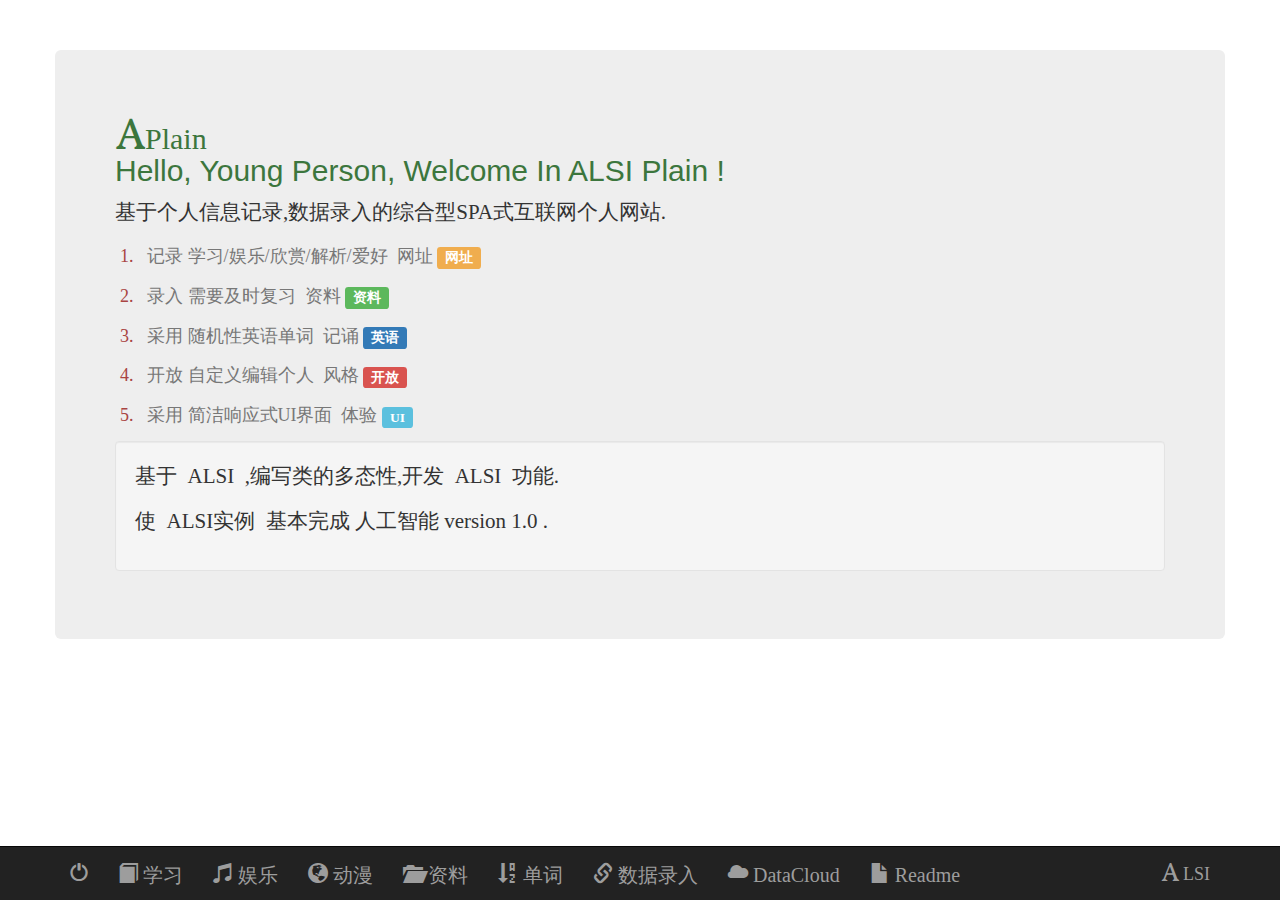
<file: index.html>
<!DOCTYPE html>
<html class='w_100 h_100' lang="en" ng-app='myApp'>
    <head>
        <meta charset="utf-8">
        <meta http-equiv="X-UA-Compatible" content="IE=edge">
        <meta name="viewport" content="width=device-width, initial-scale=1, maximum-scale=1, user-scalable=no">
        <title>ALSI Instance</title>         
		<link href="lib/bootstrap.min.css" rel="stylesheet" />
		<link href="css/ALSI.css" rel="stylesheet" />
		<link href="fonts/favicon.ico" mce_href="fonts/favicon.ico" rel="bookmark" type="image/x-icon" /> 
		<link href="fonts/favicon.ico" mce_href="fonts/favicon.ico" rel="icon" type="image/x-icon" /> 
		<link href="fonts/favicon.ico" mce_href="fonts/favicon.ico" rel="shortcut icon" type="image/x-icon" />
		<script src="lib/jquery-1.11.1.min.js"></script>
		<script src="lib/bootstrap.min.js"></script>
		<script src="js/alsiCore.js"></script>
		<script src="lib/angular-1.4.0-rc.2/angular.min.js"></script>
		<script src="lib/angular-1.4.0-rc.2/angular-route.min.js"></script>
		<script src="lib/angular-1.4.0-rc.2/angular-messages.min.js"></script>
		<script src="js/appCtrl.js"></script>
		<script src="js/appDirective.js"></script>
		<script src="js/app.js"></script>
		<!--[if lt IE 9]>
		<script src="//cdn.bootcss.com/html5shiv/3.7.2/html5shiv.min.js"></script>
		<script src="//cdn.bootcss.com/respond.js/1.4.2/respond.min.js"></script>
		<![endif]-->
    </head>
    <body class='w_100 h_100 l_0 t_0'>
        
        <!-- 页首 -->
        <header class='navbar navbar-inverse navbar-fixed-bottom header'>
        	<div class="container">
			   	<div class="navbar-header">
				      <button type="button" class="navbar-toggle collapsed" data-toggle="collapse" data-target="#bs-example-navbar-collapse-1" aria-expanded="false">
					        <span class="sr-only">Toggle navigation</span>
					        <span class="icon-bar"></span>
					        <span class="icon-bar"></span>
					        <span class="icon-bar"></span>
				      </button>
				      <a class="navbar-brand" href="javascript:void(0);" id='window_off'>
				      	<span class='glyphicon glyphicon-off' aria-hidden='true'></span>
				      </a>
			    </div>
				    
				<div class="collapse navbar-collapse" id="bs-example-navbar-collapse-1">
        		
	        		<nav class='nav navbar-nav font_20 fam'>
		        		<li>
		        			<a href='#/extractEntertainment/0'>
		        				<span class='glyphicon glyphicon-book' aria-hidden='true'></span>
		        				学习
		        			</a>
		        		</li>
		        		<li>
		        			<a href='#/extractEntertainment/1'>
		        				<span class='glyphicon glyphicon-music' aria-hidden='true'></span>
		        				娱乐
		        			</a>
		        		</li>
		        		<li>
		        			<a href='#/extractEntertainment/2'>
		        				<span class='glyphicon glyphicon-globe' aria-hidden='true'></span>
		        				动漫
		        			</a>
		        		</li>
		        		<li>
		        			<a href='#/extractEntertainment/3'>
		        				<span class='glyphicon glyphicon-folder-open' aria-hidden='true'></span>
		        				资料
		        			</a>
		        		</li>
		        		<li>
		        			<a href='#/extractEntertainment/4'>
		        				<span class=' glyphicon glyphicon-sort-by-alphabet' aria-hidden='true'></span>
		        				单词
		        			</a>
		        		</li>
		        		<li>
		        			<a href='index.html#/dataEntry'>
		        				<span class='glyphicon glyphicon-link' aria-hidden='true'></span>
		        				数据录入
		        			</a>
		        		</li>
		        		<li class='hidden-sm'>
		        			<a href='#/dataOperate'>
		        				<span class='glyphicon glyphicon-cloud' aria-hidden='true'></span>
		        				DataCloud
		        			</a>
		        		</li>
		        		<li class='hidden-sm hidden-md'>
		        			<a href='#/present'>
		        				<span class='glyphicon glyphicon-file' aria-hidden='true'></span>
		        				Readme
		        			</a>
		        		</li>
		        	</nav>
		        	
		        	<div class='navbar-right'>
		        		<nav class='nav navbar-nav font_18 fam'>
		        			<li>
		        				<a href='javascript:void(0);' id='alsi'>
				        			<span class=' glyphicon glyphicon-font' aria-hidden='true'></span>
				        			LSI 
				        		</a>
		        			</li>
		        		</nav>
		        	</div>
	        	
				</div>
        	</div>
        </header>
        
        <!-- alsi -->
        <div class='alsi_wrap h_100 w_100 r_0 b_0 hide'>
        	
        	<section class='alsi_core'>
        		
        		<div class='alsi_session pull-left bg_255 pad_10'>
        			<!-- 会话框 -->
        			<article class='fam text_o word_break alsi_speaking'>
        				
        			</article>
        			<!-- 清空浮动 -->
        			<div class='clearfix'></div>
        			<!-- 操作按钮 -->
        			<nav class='mar_t_10 f_right alsi_select hide'>
        				<button class='btn btn-default btn_serviceModal'>
        					ServiceModel
        				</button>
        				<button class='btn btn-default btn_nothing'>
        					Nothing
        				</button>
        			</nav>
        		</div>
        		
        		<div class='alsi_close w_100'>
        			<button class='close font_36'>
        				<span aria-hidden='true'>&times;</span>
        				<span class='sr-only'>Close</span>
        			</button>
        		</div>
        		<img src="img/ALSI.png" class='alsi_img pull-right' alt='ALSI' />
        		
        	</section>
        	
        </div>
        
        <section class='alsi_modal_bg l_0 t_0 w_100 h_100 hide'></section>
        
        <!-- angularJs -->
        <div class='wrap t_0 l_0 w_100 h_100' ng-view>
        	
        </div>
        
        <!-- 慢载 -->
        <script src="lib/browserdetect.js"></script>
        
    </body>
</html>
</file>
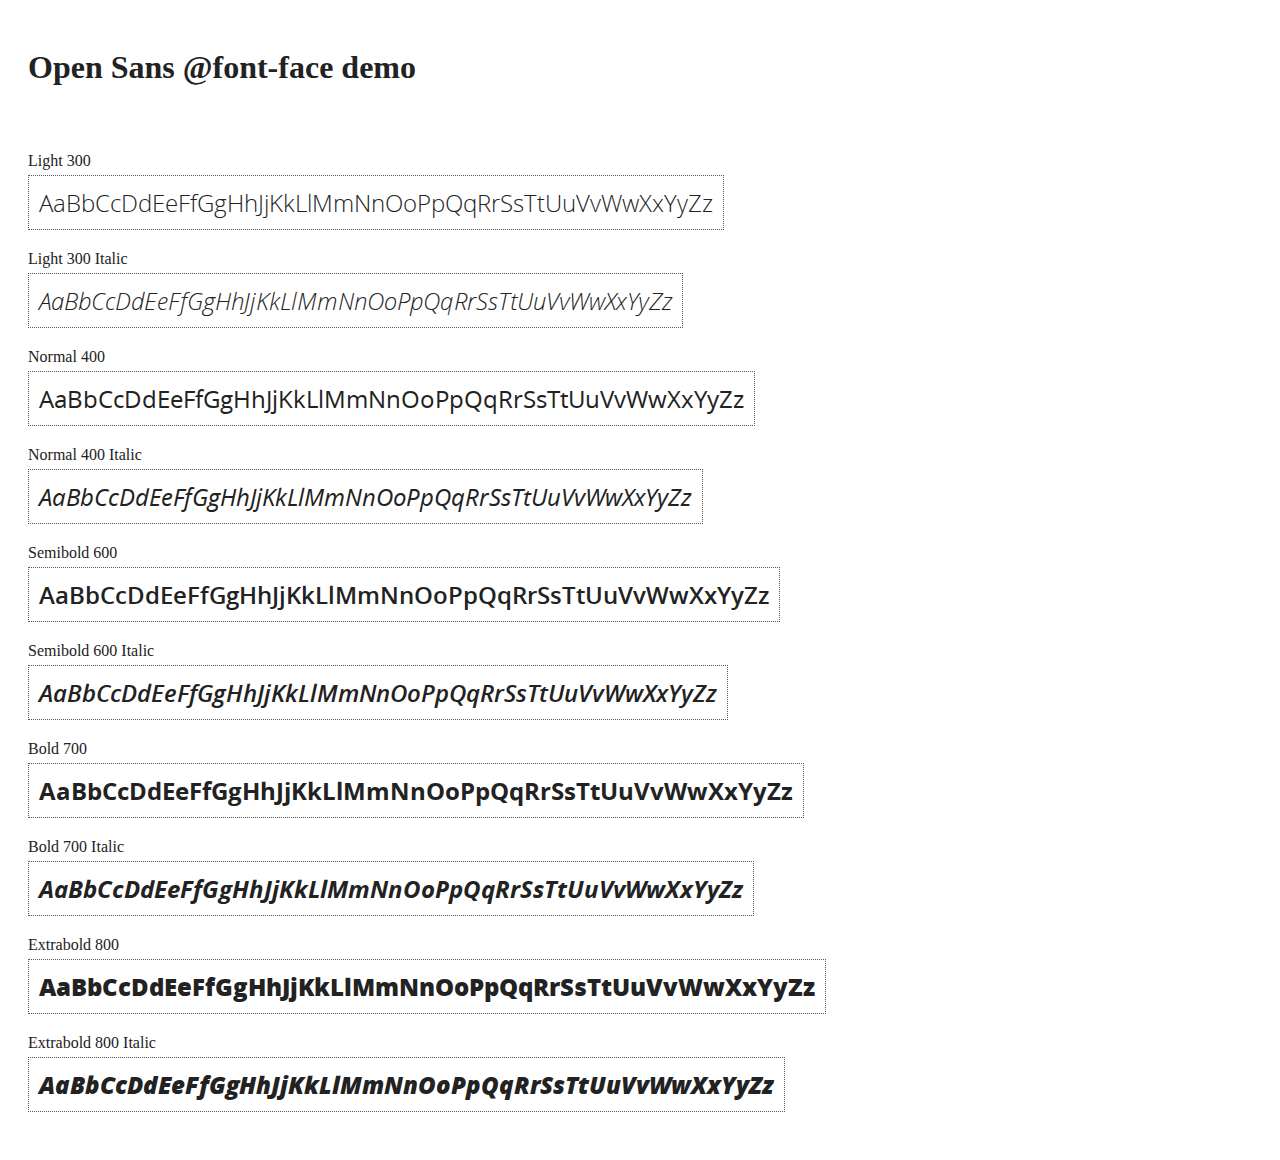
<file: lib/angular-1.4.0-rc.2/docs/components/open-sans-fontface-1.0.4/index.html>
<!DOCTYPE html>
<html>
	<head>
		<title>Open Sans @font-face demo</title>
		<meta charset="UTF-8" />
		<link rel="stylesheet" href="open-sans.css" type="text/css" />
		<style>
		body {
			padding: 20px;
			color: #222;
			background: #fff;
		}

		span { display: block; }

		.font-demo {
			display: inline-block;
			margin: 5px 0 20px;
			padding: 10px;
			border: 1px dotted #555;
			font-family: 'Open Sans';
			font-size: 24px;
		}
		</style>
	</head>
	<body>
		<h1>Open Sans @font-face demo</h1>
		<div style="margin-bottom:20px">
			<iframe src="http://ghbtns.com/github-btn.html?user=FontFaceKit&amp;repo=open-sans&amp;type=watch&amp;count=true"
					style="width:110px;height:20px;border:0"></iframe>
			<iframe src="http://ghbtns.com/github-btn.html?user=FontFaceKit&amp;repo=open-sans&amp;type=fork&amp;count=true"
					style="width:95px;height:20px;border:0"></iframe>
		</div>

		<span>Light 300</span>
		<div class="font-demo" style="font-weight:300">
			AaBbCcDdEeFfGgHhJjKkLlMmNnOoPpQqRrSsTtUuVvWwXxYyZz
		</div>

		<span>Light 300 Italic</span>
		<div class="font-demo" style="font-weight:300;font-style:italic">
			AaBbCcDdEeFfGgHhJjKkLlMmNnOoPpQqRrSsTtUuVvWwXxYyZz
		</div>

		<span>Normal 400</span>
		<div class="font-demo">
			AaBbCcDdEeFfGgHhJjKkLlMmNnOoPpQqRrSsTtUuVvWwXxYyZz
		</div>

		<span>Normal 400 Italic</span>
		<div class="font-demo" style="font-style:italic">
			AaBbCcDdEeFfGgHhJjKkLlMmNnOoPpQqRrSsTtUuVvWwXxYyZz
		</div>

		<span>Semibold 600</span>
		<div class="font-demo" style="font-weight:600">
			AaBbCcDdEeFfGgHhJjKkLlMmNnOoPpQqRrSsTtUuVvWwXxYyZz
		</div>

		<span>Semibold 600 Italic</span>
		<div class="font-demo" style="font-weight:600;font-style:italic">
			AaBbCcDdEeFfGgHhJjKkLlMmNnOoPpQqRrSsTtUuVvWwXxYyZz
		</div>

		<span>Bold 700</span>
		<div class="font-demo" style="font-weight:700">
			AaBbCcDdEeFfGgHhJjKkLlMmNnOoPpQqRrSsTtUuVvWwXxYyZz
		</div>

		<span>Bold 700 Italic</span>
		<div class="font-demo" style="font-weight:700;font-style:italic">
			AaBbCcDdEeFfGgHhJjKkLlMmNnOoPpQqRrSsTtUuVvWwXxYyZz
		</div>

		<span>Extrabold 800</span>
		<div class="font-demo" style="font-weight:800">
			AaBbCcDdEeFfGgHhJjKkLlMmNnOoPpQqRrSsTtUuVvWwXxYyZz
		</div>

		<span>Extrabold 800 Italic</span>
		<div class="font-demo" style="font-weight:800;font-style:italic">
			AaBbCcDdEeFfGgHhJjKkLlMmNnOoPpQqRrSsTtUuVvWwXxYyZz
		</div>
	</body>
</html>
</file>
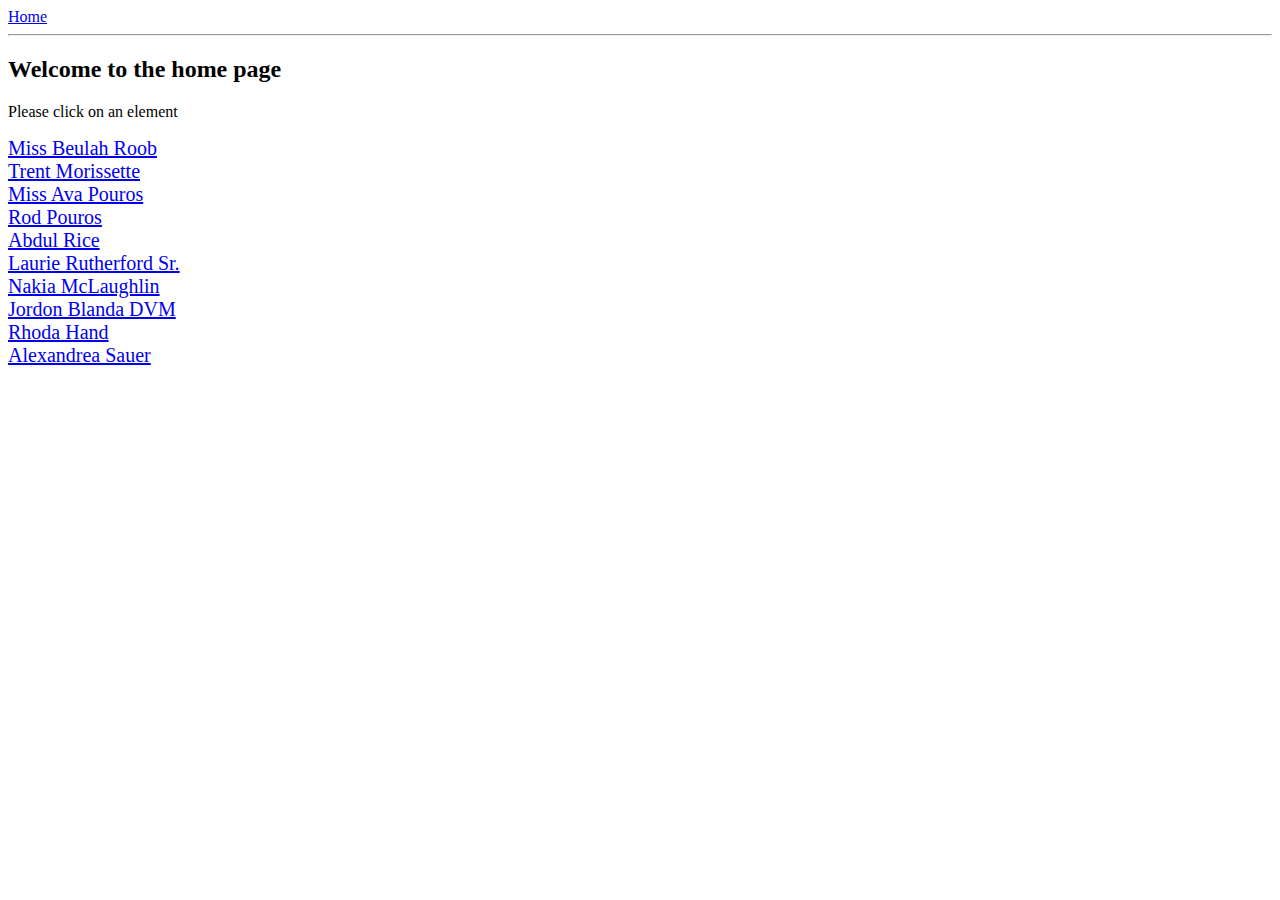
<file: lib/angular-1.4.0-rc.2/docs/examples/example-anchoringExample/index.html>
<!doctype html>
<html lang="en">
<head>
  <meta charset="UTF-8">
  <title>Example - example-anchoringExample</title>
  <link href="animations.css" rel="stylesheet" type="text/css">
  

  <script src="../../../angular.min.js"></script>
  <script src="../../../angular-animate.js"></script>
  <script src="../../../angular-route.js"></script>
  <script src="script.js"></script>
  

  
</head>
<body ng-app="anchoringExample">
  <a href="#/">Home</a>
<hr />
<div class="view-container">
  <div ng-view class="view"></div>
</div>
</body>
</html>
</file>
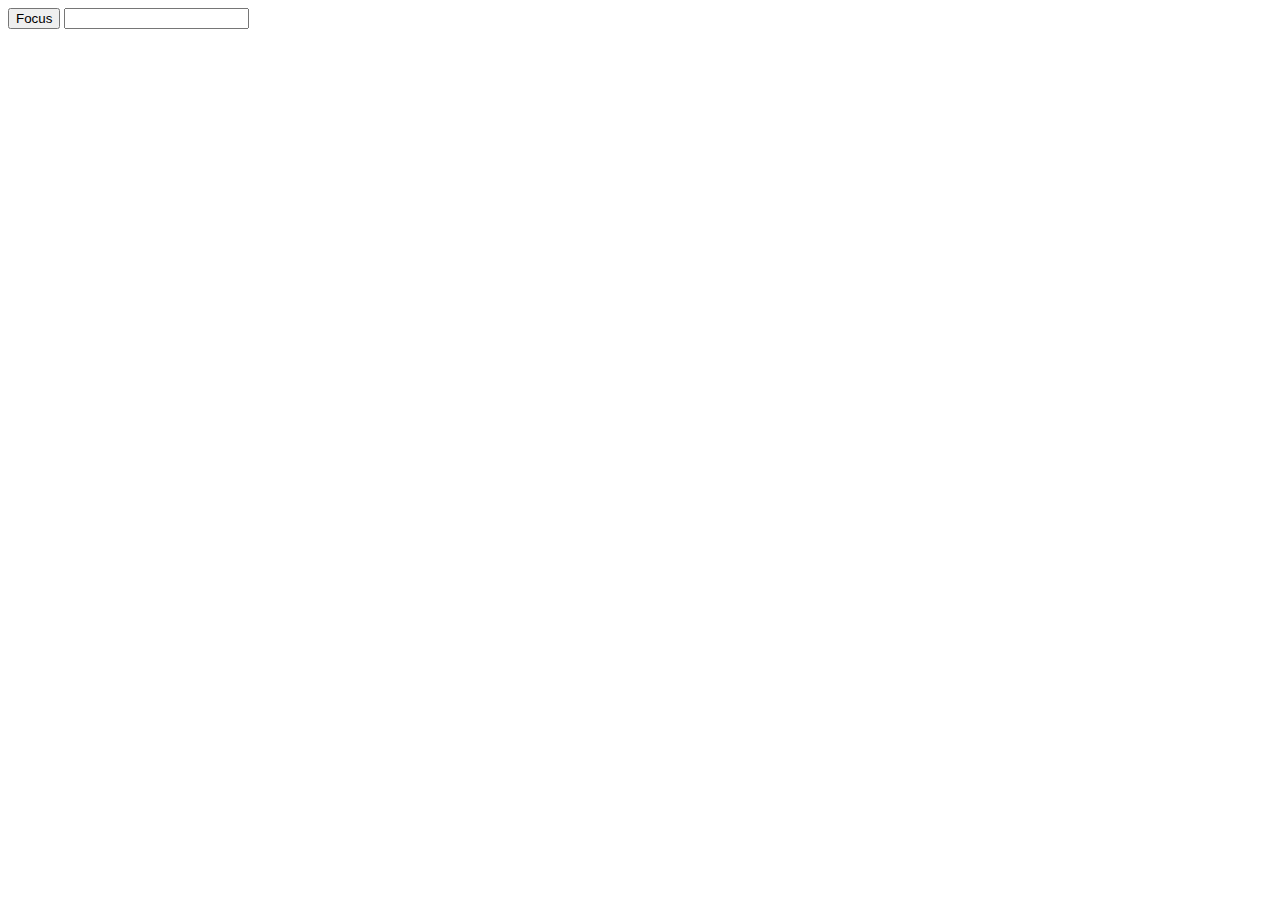
<file: lib/angular-1.4.0-rc.2/docs/examples/example-error-$rootScope-inprog/index.html>
<!doctype html>
<html lang="en">
<head>
  <meta charset="UTF-8">
  <title>Example - example-error-$rootScope-inprog</title>
  

  <script src="../../../angular.min.js"></script>
  <script src="app.js"></script>
  

  
</head>
<body ng-app="app">
  <button ng-click="focusInput = true">Focus</button>
<input ng-focus="count = count + 1" set-focus-if="focusInput" />
</body>
</html>
</file>
<file: css/ALSI.css>
@import url("initial.css");

@import url("page.css");


/* =========== header =========== */
.header {
	z-index: 1000;
}

/* =========== alsi =========== */
.alsi_wrap {
	position: absolute;
	z-index: 1002;
}
.alsi_core {
	position: absolute;
	z-index: 3;
	right: 2%;
	bottom: 8%;
}
.alsi_close {
	position: absolute;
}
.alsi_img {
	height: 289px;
	width: 226px;
}
.alsi_session {
	max-height: 160px;
	min-height: 100px;
	width: 240px;
	border-radius: 10px;
}

/* ============== bg ============== */
.alsi_modal_bg {
	position: absolute;
	background: url(../img/alsi_bg.png);
	filter: alpha(opacity:30);
	opacity: .3;
	z-index: 1001;
}


/* ================= js_style ================= */
</file>
<file: lib/angular-1.4.0-rc.2/docs/components/open-sans-fontface-1.0.4/open-sans.css>
/* Open Sans @font-face kit */

/* BEGIN Light */
@font-face {
  font-family: 'Open Sans';
  src: url('fonts/Light/OpenSans-Light.eot');
  src: url('fonts/Light/OpenSans-Light.eot?#iefix') format('embedded-opentype'),
       url('fonts/Light/OpenSans-Light.woff') format('woff'),
       url('fonts/Light/OpenSans-Light.ttf') format('truetype'),
       url('fonts/Light/OpenSans-Light.svg#OpenSansLight') format('svg');
  font-weight: 300;
  font-style: normal;
}
/* END Light */

/* BEGIN Light Italic */
@font-face {
  font-family: 'Open Sans';
  src: url('fonts/LightItalic/OpenSans-LightItalic.eot');
  src: url('fonts/LightItalic/OpenSans-LightItalic.eot?#iefix') format('embedded-opentype'),
       url('fonts/LightItalic/OpenSans-LightItalic.woff') format('woff'),
       url('fonts/LightItalic/OpenSans-LightItalic.ttf') format('truetype'),
       url('fonts/LightItalic/OpenSans-LightItalic.svg#OpenSansLightItalic') format('svg');
  font-weight: 300;
  font-style: italic;
}
/* END Light Italic */

/* BEGIN Regular */
@font-face {
  font-family: 'Open Sans';
  src: url('fonts/Regular/OpenSans-Regular.eot');
  src: url('fonts/Regular/OpenSans-Regular.eot?#iefix') format('embedded-opentype'),
       url('fonts/Regular/OpenSans-Regular.woff') format('woff'),
       url('fonts/Regular/OpenSans-Regular.ttf') format('truetype'),
       url('fonts/Regular/OpenSans-Regular.svg#OpenSansRegular') format('svg');
  font-weight: normal;
  font-style: normal;
}
/* END Regular */

/* BEGIN Italic */
@font-face {
  font-family: 'Open Sans';
  src: url('fonts/Italic/OpenSans-Italic.eot');
  src: url('fonts/Italic/OpenSans-Italic.eot?#iefix') format('embedded-opentype'),
       url('fonts/Italic/OpenSans-Italic.woff') format('woff'),
       url('fonts/Italic/OpenSans-Italic.ttf') format('truetype'),
       url('fonts/Italic/OpenSans-Italic.svg#OpenSansItalic') format('svg');
  font-weight: normal;
  font-style: italic;
}
/* END Italic */

/* BEGIN Semibold */
@font-face {
  font-family: 'Open Sans';
  src: url('fonts/Semibold/OpenSans-Semibold.eot');
  src: url('fonts/Semibold/OpenSans-Semibold.eot?#iefix') format('embedded-opentype'),
       url('fonts/Semibold/OpenSans-Semibold.woff') format('woff'),
       url('fonts/Semibold/OpenSans-Semibold.ttf') format('truetype'),
       url('fonts/Semibold/OpenSans-Semibold.svg#OpenSansSemibold') format('svg');
  font-weight: 600;
  font-style: normal;
}
/* END Semibold */

/* BEGIN Semibold Italic */
@font-face {
  font-family: 'Open Sans';
  src: url('fonts/SemiboldItalic/OpenSans-SemiboldItalic.eot');
  src: url('fonts/SemiboldItalic/OpenSans-SemiboldItalic.eot?#iefix') format('embedded-opentype'),
       url('fonts/SemiboldItalic/OpenSans-SemiboldItalic.woff') format('woff'),
       url('fonts/SemiboldItalic/OpenSans-SemiboldItalic.ttf') format('truetype'),
       url('fonts/SemiboldItalic/OpenSans-SemiboldItalic.svg#OpenSansSemiboldItalic') format('svg');
  font-weight: 600;
  font-style: italic;
}
/* END Semibold Italic */

/* BEGIN Bold */
@font-face {
  font-family: 'Open Sans';
  src: url('fonts/Bold/OpenSans-Bold.eot');
  src: url('fonts/Bold/OpenSans-Bold.eot?#iefix') format('embedded-opentype'),
       url('fonts/Bold/OpenSans-Bold.woff') format('woff'),
       url('fonts/Bold/OpenSans-Bold.ttf') format('truetype'),
       url('fonts/Bold/OpenSans-Bold.svg#OpenSansBold') format('svg');
  font-weight: bold;
  font-style: normal;
}
/* END Bold */

/* BEGIN Bold Italic */
@font-face {
  font-family: 'Open Sans';
  src: url('fonts/BoldItalic/OpenSans-BoldItalic.eot');
  src: url('fonts/BoldItalic/OpenSans-BoldItalic.eot?#iefix') format('embedded-opentype'),
       url('fonts/BoldItalic/OpenSans-BoldItalic.woff') format('woff'),
       url('fonts/BoldItalic/OpenSans-BoldItalic.ttf') format('truetype'),
       url('fonts/BoldItalic/OpenSans-BoldItalic.svg#OpenSansBoldItalic') format('svg');
  font-weight: bold;
  font-style: italic;
}
/* END Bold Italic */

/* BEGIN Extrabold */
@font-face {
  font-family: 'Open Sans';
  src: url('fonts/ExtraBold/OpenSans-ExtraBold.eot');
  src: url('fonts/ExtraBold/OpenSans-ExtraBold.eot?#iefix') format('embedded-opentype'),
       url('fonts/ExtraBold/OpenSans-ExtraBold.woff') format('woff'),
       url('fonts/ExtraBold/OpenSans-ExtraBold.ttf') format('truetype'),
       url('fonts/ExtraBold/OpenSans-ExtraBold.svg#OpenSansExtrabold') format('svg');
  font-weight: 800;
  font-style: normal;
}
/* END Extrabold */

/* BEGIN Extrabold Italic */
@font-face {
  font-family: 'Open Sans';
  src: url('fonts/ExtraBoldItalic/OpenSans-ExtraBoldItalic.eot');
  src: url('fonts/ExtraBoldItalic/OpenSans-ExtraBoldItalic.eot?#iefix') format('embedded-opentype'),
       url('fonts/ExtraBoldItalic/OpenSans-ExtraBoldItalic.woff') format('woff'),
       url('fonts/ExtraBoldItalic/OpenSans-ExtraBoldItalic.ttf') format('truetype'),
       url('fonts/ExtraBoldItalic/OpenSans-ExtraBoldItalic.svg#OpenSansExtraboldItalic') format('svg');
  font-weight: 800;
  font-style: italic;
}
/* END Extrabold Italic */
</file>
<file: lib/angular-1.4.0-rc.2/docs/examples/example-anchoringExample/animations.css>
.record {
  display:block;
  font-size:20px;
}
.profile {
  background:black;
  color:white;
  font-size:100px;
}
.view-container {
  position:relative;
}
.view-container > .view.ng-animate {
  position:absolute;
  top:0;
  left:0;
  width:100%;
  min-height:500px;
}
.view.ng-enter, .view.ng-leave,
.record.ng-anchor {
  transition:0.5s linear all;
}
.view.ng-enter {
  transform:translateX(100%);
}
.view.ng-enter.ng-enter-active, .view.ng-leave {
  transform:translateX(0%);
}
.view.ng-leave.ng-leave-active {
  transform:translateX(-100%);
}
.record.ng-anchor-out {
  background:red;
}
</file>
